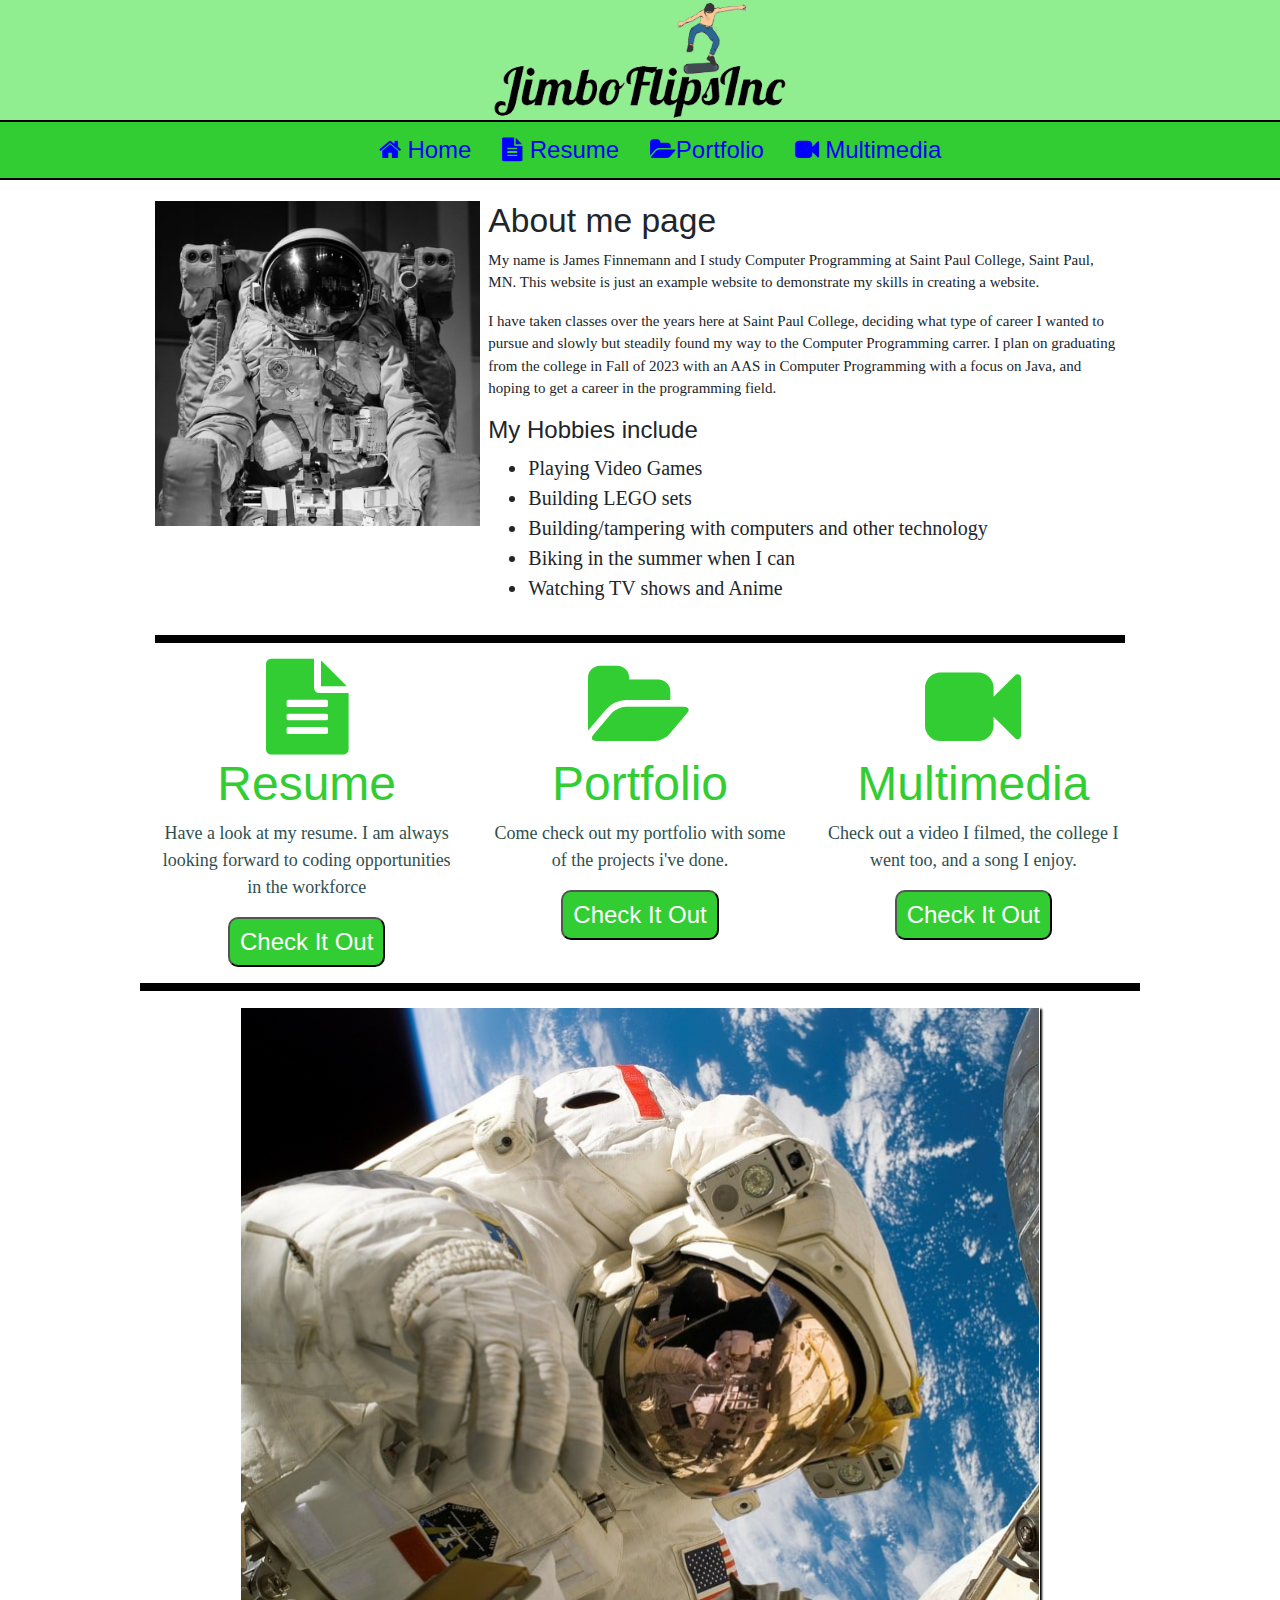
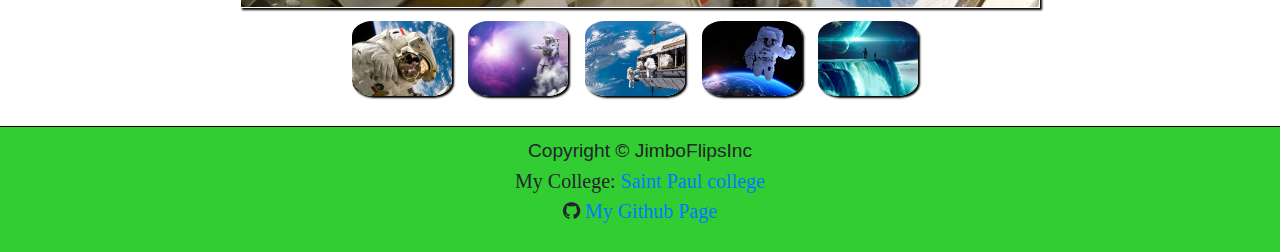
<file: index.html>
<!DOCTYPE html>
<html lang="en">
<head>
	<meta charset="utf-8">
	<meta name="viewport" content="width=device-width, initial-scale=1">
	<title>Portfolio website :: Home</title>
	<meta name="description" content="Home page of my example website.">
	<link rel="stylesheet" href="https://cdnjs.cloudflare.com/ajax/libs/font-awesome/4.7.0/css/font-awesome.min.css">
	<!-- Bootstrap Stylesheet-->
	<link rel="stylesheet" href="https://cdn.jsdelivr.net/npm/bootstrap@4.6.1/dist/css/bootstrap.min.css">
	<link rel="stylesheet" href="style.css">
</head>
<body>
	<header>
		<img src="images/logo.png" height="120" width="300" alt="websites logo">
	</header>
	<nav>
		<ul>
		    <li><a href="index.html"><i class="fa fa-home" aria-hidden="true"></i> Home</a></li>
		    <li><a href="resume.html"><i class="fa fa-file-text" aria-hidden="true"></i> Resume</a></li>
		   	<li><a href="portfolio.html"><i class="fa fa-folder-open" aria-hidden="true"></i>Portfolio</a></li>
		   	<li><a href="multimedia.html"><i class="fa fa-video-camera" aria-hidden="true"></i> Multimedia</a></li>
		</ul>
	</nav>
	<main>
		<div class="container-fluid">
			<div class="row">
				<div class="col-sm-4">
					<img src="images/me.jpg" height="325" width="325" alt="totally me" class="homeimage">
				</div>
				<div class="col-sm-8">
					<div class="about"><h2>About me page</h2>
						<p>My name is James Finnemann and I study Computer Programming at Saint Paul College, Saint Paul, MN. This website is just an example website to demonstrate my skills in creating a website.</p>
						<p>I have taken classes over the years here at Saint Paul College, deciding what type of career I wanted to pursue and slowly but steadily found my way to the Computer Programming carrer. I plan on graduating from the college in Fall of 2023 with an AAS in Computer Programming with a focus on Java, and hoping to get a career in the programming field.</p>
						<h3>My Hobbies include</h3>
						<ul>
							<li>Playing Video Games</li>
							<li>Building LEGO sets</li>
							<li>Building/tampering with computers and other technology</li>
							<li>Biking in the summer when I can</li>
							<li>Watching TV shows and Anime</li>
						</ul>
					</div>
				</div>
			</div>
			<hr>
			<div class="row">
				<div class="col-sm-4">
					<i class="fa fa-file-text" aria-hidden="true"></i>
					<h2>Resume</h2>
					<p>Have a look at my resume. I am always looking forward to coding opportunities in the workforce</p>
					<a href="resume.html">
						<button>Check It Out</button>
					</a>
				</div>
				<div class="col-sm-4">
					<i class="fa fa-folder-open" aria-hidden="true"></i>
					<h2>Portfolio</h2>
					<p>Come check out my portfolio with some of the projects i've done.</p>
					<a href="portfolio.html">
						<button>Check It Out</button>
					</a>
				</div>
				<div class="col-sm-4">
					<i class="fa fa-video-camera" aria-hidden="true"></i>
					<h2>Multimedia</h2>
					<p>Check out a video I filmed, the college I went too, and a song I enjoy.</p>
					<a href="multimedia.html">
						<button>Check It Out</button>
					</a>
				</div>
			</div>
			</div>
			<hr>
			<div class="row">
				<div class="col-sm-12">
					<div class="gallery">
					    <div class="preview">
					        <img id="preview" src="images/me1.jpg" style="display:block;margin:0 auto;" alt="totally me in space"  height="600" width="800"/>
					    </div>
					    <div class="gallery-thumbnails" style="margin:0 auto;text-align:center">
					        <img onclick="document.getElementById('preview').src=document.getElementById('img1').src" id="img1" src="images/me1.jpg" alt="image of totally me in space" />
					        <img onclick="document.getElementById('preview').src= document.getElementById('img2').src;" id="img2" src="images/me2.jpg" alt="image of totally me in space clouds"  />
					        <img onclick="document.getElementById('preview').src = document.getElementById('img3').src;" id="img3" src="images/me3.jpg" alt="image of totally me in space workin' on the station" />
					        <img onclick="document.getElementById('preview').src = document.getElementById('img4').src;" id="img4" src="images/me4.jpg" alt="image of totally me just floatin' in space" />
					        <img onclick="document.getElementById('preview').src = document.getElementById('img5').src;" id="img5" src="images/me5.jpg" alt="image of totally me in space with my bud on the falls"  />
					    </div>
					</div>
				</div>
			</div>
		</div>
	</main>
	<footer>
		Copyright &copy; JimboFlipsInc<br>
		<p>My College: <a href="https://www.saintpaul.edu" target="_blank">Saint Paul college</a><br>
		<i class="fa fa-github" aria-hidden="true"></i>
		<a href="https://github.com/99james9/James-Final-Project/tree/gh-pages" target="_blank">My Github Page</a></p>
	</footer>
	<!--jQuery, Popper, and Bootstrap Javascript files-->
	<script src="https://cdn.jsdelivr.net/npm/jquery@3.6.0/dist/jquery.slim.min.js"></script>
	<script src="https://cdn.jsdelivr.net/npm/popper.js@1.16.1/dist/umd/popper.min.js"></script>
	<script src="https://cdn.jsdelivr.net/npm/bootstrap@4.6.1/dist/js/bootstrap.bundle.min.js"></script>
</body>
</html>
</file>
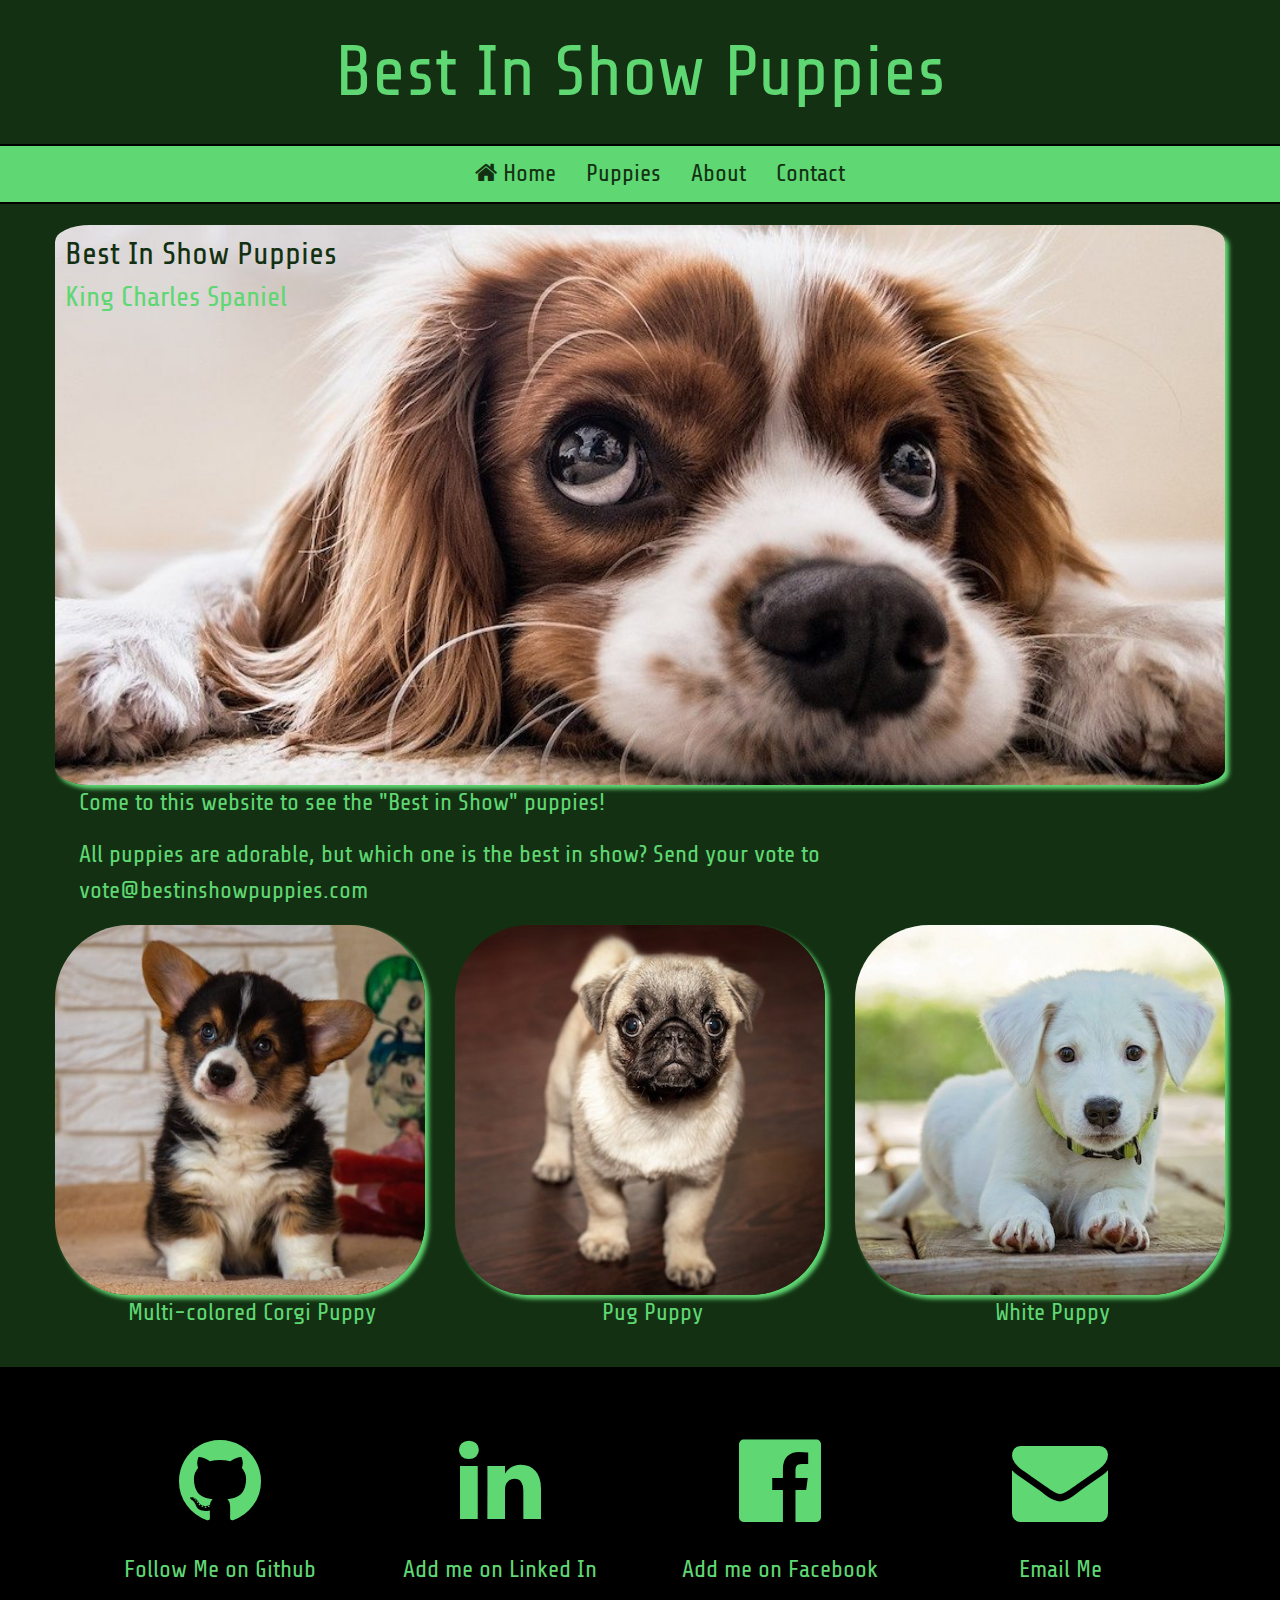
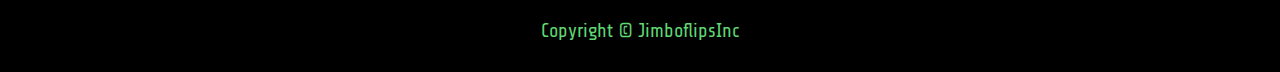
<file: Lab11/index.html>
<!DOCTYPE html>
<html lang="en">
<head>
	<meta charset="utf-8">
	<meta name="viewport" content="width=device-width, initial-scale=1">
	<title>Best in show puppies :: Home</title>
	<meta name="description" content="Home page for best in show puppies">
	<link rel="stylesheet" href="https://cdnjs.cloudflare.com/ajax/libs/font-awesome/4.7.0/css/font-awesome.min.css">
	<!-- Bootstrap Stylesheet-->
	<link rel="stylesheet" href="https://cdn.jsdelivr.net/npm/bootstrap@4.6.1/dist/css/bootstrap.min.css">
	<link rel="stylesheet" href="style.css">
</head>
<body>
	<header>
		<h1>Best In Show Puppies</h1>
	</header>
	<nav>
		<ul>
		    <li><a href="index.html"><i class="fa fa-home" aria-hidden="true"></i> Home</a>
		    <li><a href="index.html"> Puppies</a>
		    <li><a href="index.html"> About</a>
		    <li><a href="index.html"> Contact</a>
		</ul>
	</nav>
	<main>
		<div class="container-fluid">
			<div class="row">
				<div class="col-sm-12">
					<div class="home-hero">
						<h2>Best In Show Puppies</h2>
						<h3>King Charles Spaniel</h3>
					</div>
				</div>
			</div>
			<div class="row">
				<div class="col-sm-12">
					<p>Come to this website to see the "Best in Show" puppies!</p>
					<p>All puppies are adorable, but which one is the best in show? Send your vote to<br>
					<a href="mailto:vote@bestinshowpuppies.com">vote@bestinshowpuppies.com</a></p>
				</div>
			</div>
			<div class="row">
				<div class="col-sm-4">
					<img class="img-fluid" src="puppies/corgi.jpg" alt="multi-colored corgi puppy" height="400" width="400">
					<p>Multi-colored Corgi Puppy</p>
				</div>
				<div class="col-sm-4">
					<img class="img-fluid" src="puppies/pug.jpg" alt="pug puppy" height="400" width="400">
					<p>Pug Puppy</p>
				</div>
				<div class="col-sm-4">
					<img class="img-fluid" src="puppies/white-puppy.jpg" alt="white puppy" height="400" width="400">
					<p>White Puppy</p>
				</div>
			</div>
		</div>
	</main>
	<footer>
		<div class="row icons">
			<div class="col-sm-3">
				<a href="https://github.com/" target="_blank"><i class="fa fa-github" aria-hidden="true"></i>
				<h4>Follow Me on Github</h4></a>
			</div>
			<div class="col-sm-3">
				<a href="https://www.linkedin.com/" target="_blank"><i class="fa fa-linkedin" aria-hidden="true"></i>
				<h4>Add me on Linked In</h4></a>
			</div>
			<div class="col-sm-3">
				<a href="https://www.facebook.com/" target="_blank"><i class="fa fa-facebook-official" aria-hidden="true"></i>
				<h4>Add me on Facebook</h4></a>
			</div>
			<div class="col-sm-3">
				<a href="mailto:vote@bestinshowpuppies.com" target="_blank"><i class="fa fa-envelope" aria-hidden="true"></i>
				<h4>Email Me</h4></a>
			</div>
		</div>
		<small>Copyright &copy; JimboflipsInc<br></small>
	</footer>
	<!--jQuery, Popper, and Bootstrap Javascript files-->
	<script src="https://cdn.jsdelivr.net/npm/jquery@3.6.0/dist/jquery.slim.min.js"></script>
	<script src="https://cdn.jsdelivr.net/npm/popper.js@1.16.1/dist/umd/popper.min.js"></script>
	<script src="https://cdn.jsdelivr.net/npm/bootstrap@4.6.1/dist/js/bootstrap.bundle.min.js"></script>
</body>
</html>
</file>
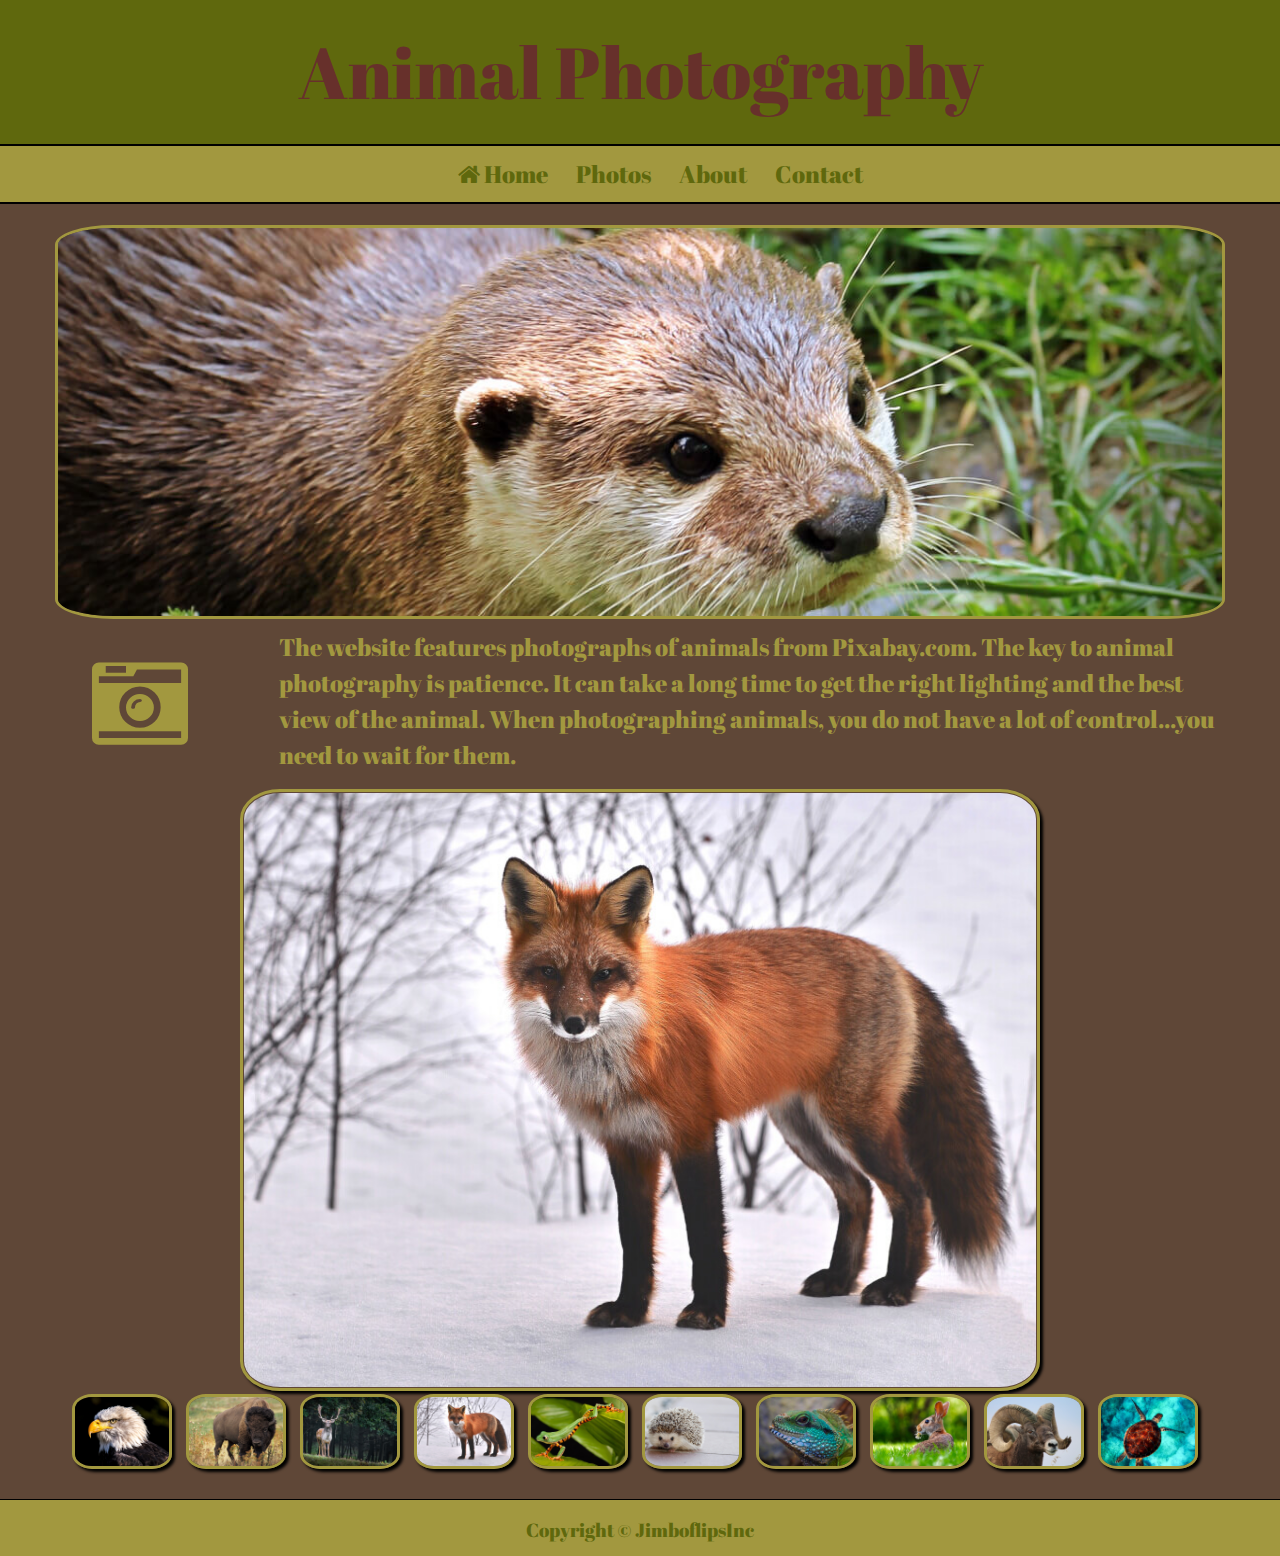
<file: Lab12/index.html>
<!DOCTYPE html>
<html lang="en">
<head>
	<meta charset="utf-8">
	<meta name="viewport" content="width=device-width, initial-scale=1">
	<title>Photo Gallery :: Home</title>
	<meta name="description" content="Home page for the photo gallery">
	<link rel="stylesheet" href="https://cdnjs.cloudflare.com/ajax/libs/font-awesome/4.7.0/css/font-awesome.min.css">
	<!-- Bootstrap Stylesheet-->
	<link rel="stylesheet" href="https://cdn.jsdelivr.net/npm/bootstrap@4.6.1/dist/css/bootstrap.min.css">
	<link rel="stylesheet" href="style.css">
</head>
<body>
	<header>
		<h1>Animal Photography</h1>
	</header>
	<nav>
		<ul>
		    <li><a href="index.html"><i class="fa fa-home" aria-hidden="true"></i> Home</a>
		    <li><a href="index.html"> Photos</a>
		    <li><a href="index.html"> About</a>
		    <li><a href="index.html"> Contact</a>
		</ul>
	</nav>
	<main>
		<div class="container-fluid">
			<div class="row">
				<div class="col-sm-12">
					<img class="img-fluid" src="images/otter.jpg" alt="otter" height="400" width="1200">
				</div>
			</div>
			<div class="row">
				<div class="col-sm-2">
					<i class="fa fa-camera-retro" aria-hidden="true"></i>
				</div>
				<div class="col-sm-10">
					<p>The website features photographs of animals from Pixabay.com. The key to animal photography is patience. It can take a long time to get the right lighting and the best view of the animal. When photographing animals, you do not have a lot of control...you need to wait for them.</p>
				</div>
			</div>
			<div class="row">
				<div class="col-sm-12">
					<div class="gallery">
					    <div class="preview">
					        <img id="preview" src="images/fox.jpg" style="display:block;margin:0 auto;" alt="an image of a fox"  height="600" width="800"/>
					    </div>
					    <div class="gallery-thumbnails" style="margin:0 auto;text-align:center">
					        <img onclick="document.getElementById('preview').src=document.getElementById('img1').src" id="img1" src="images/adler.jpg" alt="image of an adler" />
					        <img onclick="document.getElementById('preview').src= document.getElementById('img2').src;" id="img2" src="images/bison.jpg" alt="image of a bison"  />
					        <img onclick="document.getElementById('preview').src = document.getElementById('img3').src;" id="img3" src="images/deer.jpg" alt="image of a deer" />
					        <img onclick="document.getElementById('preview').src = document.getElementById('img4').src;" id="img4" src="images/fox.jpg" alt="image of a fox" />
					        <img onclick="document.getElementById('preview').src = document.getElementById('img5').src;" id="img5" src="images/frog.jpg" alt="image of a frog"  />
					        <img onclick="document.getElementById('preview').src = document.getElementById('img6').src;" id="img6" src="images/hedgehog.jpg" alt="image of a hedgehog" />
					        <img onclick="document.getElementById('preview').src = document.getElementById('img7').src;" id="img7" src="images/lizard.jpg" alt="image of a lizard" />
					        <img onclick="document.getElementById('preview').src = document.getElementById('img8').src;" id="img8" src="images/rabbit.jpg" alt="image of a rabbit" />
					        <img onclick="document.getElementById('preview').src = document.getElementById('img9').src;" id="img9" src="images/sheep.jpg" alt="image of a sheep" />
					        <img onclick="document.getElementById('preview').src = document.getElementById('img0').src;" id="img0" src="images/turtle.jpg" alt="image of a turtle" />
					    </div>
					</div>
				</div>
			</div>
		</div>
	</main>
	<footer>
		<small>Copyright &copy; JimboflipsInc<br></small>
	</footer>
	<!--jQuery, Popper, and Bootstrap Javascript files-->
	<script src="https://cdn.jsdelivr.net/npm/jquery@3.6.0/dist/jquery.slim.min.js"></script>
	<script src="https://cdn.jsdelivr.net/npm/popper.js@1.16.1/dist/umd/popper.min.js"></script>
	<script src="https://cdn.jsdelivr.net/npm/bootstrap@4.6.1/dist/js/bootstrap.bundle.min.js"></script>
</body>
</html>
</file>
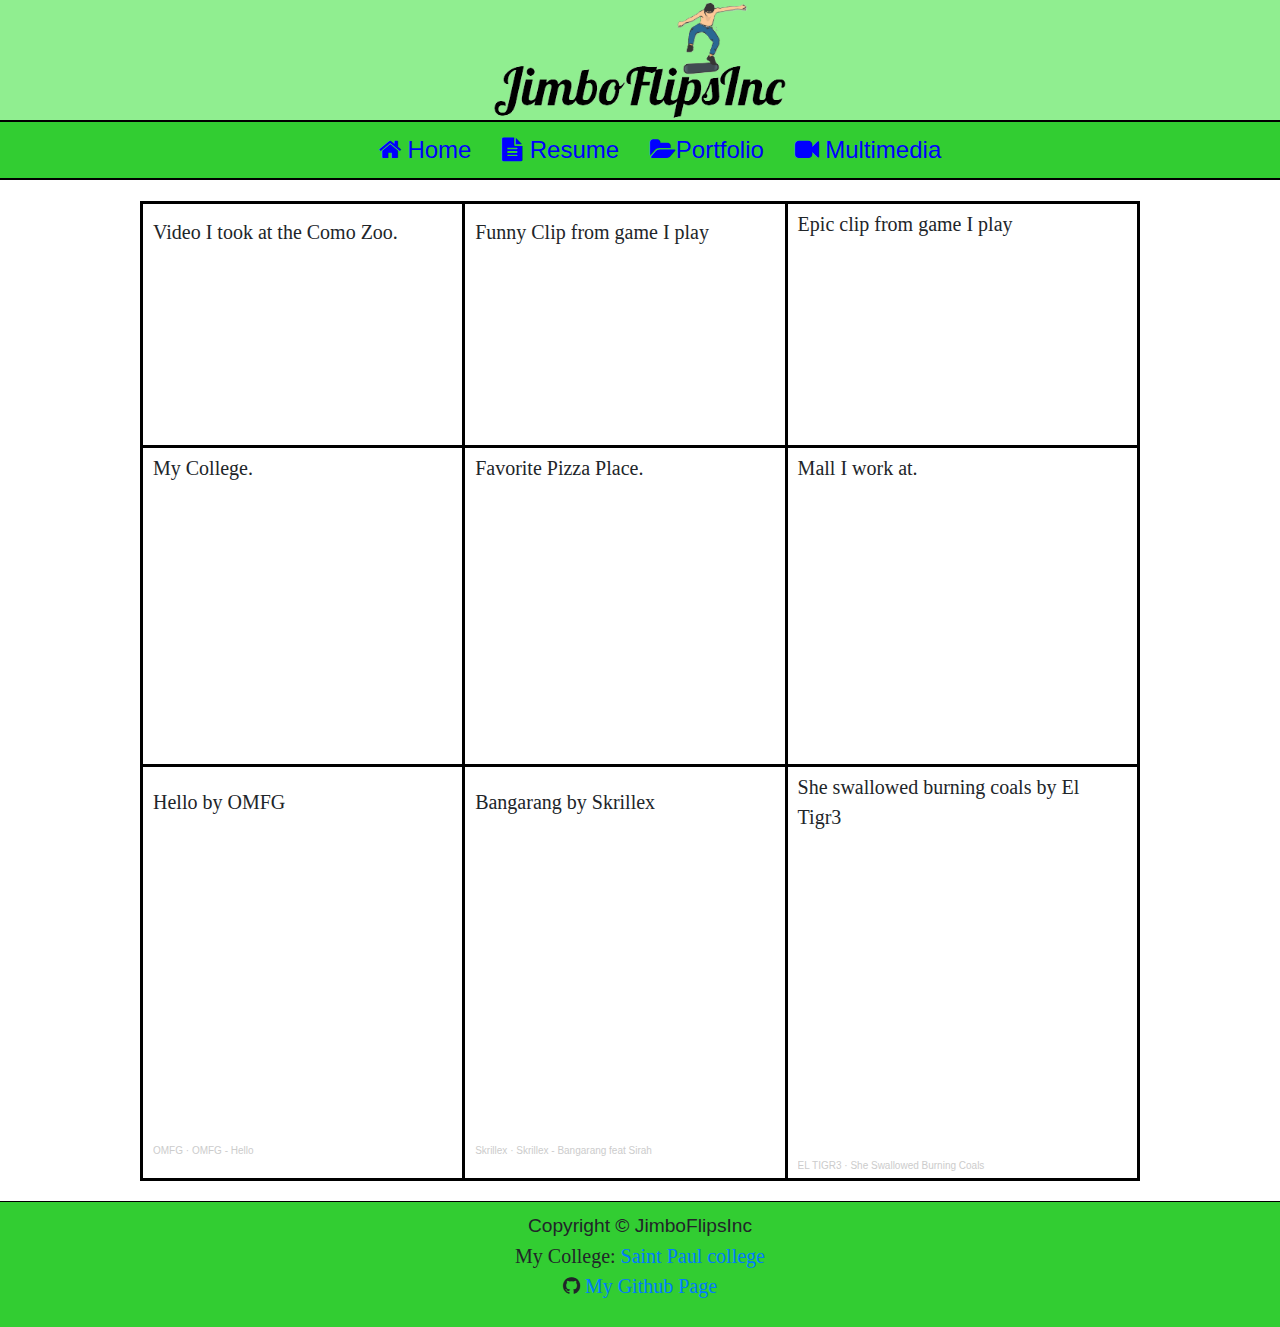
<file: multimedia.html>
<!DOCTYPE html>
<html lang="en">
<head>
	<meta charset="utf-8">
	<meta name="viewport" content="width=device-width, initial-scale=1">
	<title>Portfolio Website :: Multimedia</title>
	<meta name="description" content="Media page of my example website.">
	<link rel="stylesheet" href="https://cdnjs.cloudflare.com/ajax/libs/font-awesome/4.7.0/css/font-awesome.min.css">
	<link rel="stylesheet" href="https://cdn.jsdelivr.net/npm/bootstrap@4.6.1/dist/css/bootstrap.min.css">
	<link rel="stylesheet" href="style.css">
</head>
<body>
	<header>
		<img src="images/logo.png" height="120" width="300" alt="websites logo">
	</header>
	<nav>
		<ul>
		    <li><a href="index.html"><i class="fa fa-home" aria-hidden="true"></i> Home</a></li>
		    <li><a href="resume.html"><i class="fa fa-file-text" aria-hidden="true"></i> Resume</a></li>
		   	<li><a href="portfolio.html"><i class="fa fa-folder-open" aria-hidden="true"></i>Portfolio</a></li>
		   	<li><a href="multimedia.html"><i class="fa fa-video-camera" aria-hidden="true"></i> Multimedia</a></li>
		</ul>
	</nav>
	<main>
		<table>
			<tr>
				<td>
					<p>Video I took at the Como Zoo.</p>
					<div class="video-container">
						<iframe width="560" height="315" src="https://www.youtube.com/embed/qPAlLXJ4AYg" title="YouTube video player" frameborder="0" allow="accelerometer; autoplay; clipboard-write; encrypted-media; gyroscope; picture-in-picture" allowfullscreen></iframe>
					</div>
				</td>
				<td>
					<p>Funny Clip from game I play</p>
					<div class="video-container">
						<iframe width="560" height="315" src="https://www.youtube.com/embed/AgJpYCi--1Y" title="YouTube video player" frameborder="0" allow="accelerometer; autoplay; clipboard-write; encrypted-media; gyroscope; picture-in-picture" allowfullscreen></iframe>
					</div>
				</td>
				<td>
					<p>Epic clip from game I play</p>
					<div class="video-container">
						<iframe width="560" height="315" src="https://www.youtube.com/embed/uFxyQaD-2lM" title="YouTube video player" frameborder="0" allow="accelerometer; autoplay; clipboard-write; encrypted-media; gyroscope; picture-in-picture" allowfullscreen></iframe>
					</div>
				</td>
			</tr>
			<tr>
				<td>
					<p>My College.</p>
					<iframe src="https://www.google.com/maps/embed?pb=!1m18!1m12!1m3!1d2823.7320555295023!2d-93.11344968461225!3d44.9491146790982!2m3!1f0!2f0!3f0!3m2!1i1024!2i768!4f13.1!3m3!1m2!1s0x87f62aa4b9cbd887%3A0xee7598b8b07f1abc!2sSaint%20Paul%20College!5e0!3m2!1sen!2sus!4v1666634182051!5m2!1sen!2sus" width="100%" height="250" style="border:0;" allowfullscreen="" loading="lazy" referrerpolicy="no-referrer-when-downgrade"></iframe>
				</td>
				<td>
					<p>Favorite Pizza Place.</p>
					<iframe src="https://www.google.com/maps/embed?pb=!1m18!1m12!1m3!1d2823.9927574425637!2d-93.10604578445991!3d44.943815179098294!2m3!1f0!2f0!3f0!3m2!1i1024!2i768!4f13.1!3m3!1m2!1s0x87f62ab6caf2d9b5%3A0x2a0d092d902b9898!2sCossetta!5e0!3m2!1sen!2sus!4v1670276906624!5m2!1sen!2sus" width="100%" height="250" style="border:0;" allowfullscreen="" loading="lazy" referrerpolicy="no-referrer-when-downgrade"></iframe>
				</td>
				<td>
					<p>Mall I work at.</p>
					<iframe src="https://www.google.com/maps/embed?pb=!1m18!1m12!1m3!1d2828.364932641258!2d-93.24440348461569!3d44.854865079098545!2m3!1f0!2f0!3f0!3m2!1i1024!2i768!4f13.1!3m3!1m2!1s0x87f62f6c393c612d%3A0xb3c6f1806e78286b!2sMall%20of%20America%C2%AE!5e0!3m2!1sen!2sus!4v1670277206344!5m2!1sen!2sus" width="100%" height="250" style="border:0;" allowfullscreen="" loading="lazy" referrerpolicy="no-referrer-when-downgrade"></iframe>
				</td>
			</tr>
			<tr>
				<td>
					<p>Hello by OMFG</p>
					<iframe width="100%" height="300" scrolling="no" frameborder="no" allow="autoplay" src="https://w.soundcloud.com/player/?url=https%3A//api.soundcloud.com/tracks/178220277&color=%23ff5500&auto_play=false&hide_related=false&show_comments=true&show_user=true&show_reposts=false&show_teaser=true&visual=true"></iframe><div style="font-size: 10px; color: #cccccc;line-break: anywhere;word-break: normal;overflow: hidden;white-space: nowrap;text-overflow: ellipsis; font-family: Interstate,Lucida Grande,Lucida Sans Unicode,Lucida Sans,Garuda,Verdana,Tahoma,sans-serif;font-weight: 100;"><a href="https://soundcloud.com/alexomfg" title="OMFG" target="_blank" style="color: #cccccc; text-decoration: none;">OMFG</a> · <a href="https://soundcloud.com/alexomfg/omfg-hello" title="OMFG - Hello" target="_blank" style="color: #cccccc; text-decoration: none;">OMFG - Hello</a></div>
				</td>
				<td>
					<p>Bangarang by Skrillex</p>
					<iframe width="100%" height="300" scrolling="no" frameborder="no" allow="autoplay" src="https://w.soundcloud.com/player/?url=https%3A//api.soundcloud.com/tracks/45719017&color=%23ff5500&auto_play=false&hide_related=false&show_comments=true&show_user=true&show_reposts=false&show_teaser=true&visual=true"></iframe><div style="font-size: 10px; color: #cccccc;line-break: anywhere;word-break: normal;overflow: hidden;white-space: nowrap;text-overflow: ellipsis; font-family: Interstate,Lucida Grande,Lucida Sans Unicode,Lucida Sans,Garuda,Verdana,Tahoma,sans-serif;font-weight: 100;"><a href="https://soundcloud.com/skrillex" title="Skrillex" target="_blank" style="color: #cccccc; text-decoration: none;">Skrillex</a> · <a href="https://soundcloud.com/skrillex/skrillex-bangarang-feat-sirah" title="Skrillex - Bangarang feat Sirah" target="_blank" style="color: #cccccc; text-decoration: none;">Skrillex - Bangarang feat Sirah</a></div>
				</td>
				<td>
					<p>She swallowed burning coals by El Tigr3</p>
					<iframe width="100%" height="300" scrolling="no" frameborder="no" allow="autoplay" src="https://w.soundcloud.com/player/?url=https%3A//api.soundcloud.com/tracks/69255171&color=%23ff5500&auto_play=false&hide_related=false&show_comments=true&show_user=true&show_reposts=false&show_teaser=true&visual=true"></iframe><div style="font-size: 10px; color: #cccccc;line-break: anywhere;word-break: normal;overflow: hidden;white-space: nowrap;text-overflow: ellipsis; font-family: Interstate,Lucida Grande,Lucida Sans Unicode,Lucida Sans,Garuda,Verdana,Tahoma,sans-serif;font-weight: 100;"><a href="https://soundcloud.com/el-tigr3" title="EL TIGR3" target="_blank" style="color: #cccccc; text-decoration: none;">EL TIGR3</a> · <a href="https://soundcloud.com/el-tigr3/she-swallowed-burning-coals" title="She Swallowed Burning Coals" target="_blank" style="color: #cccccc; text-decoration: none;">She Swallowed Burning Coals</a></div>
				</td>
			</tr>
		</table>
	</main>
	<footer>
		Copyright &copy; JimboFlipsInc<br>
		<p>My College: <a href="https://www.saintpaul.edu" target="_blank">Saint Paul college</a><br>
		<i class="fa fa-github" aria-hidden="true"></i>
		<a href="https://github.com/99james9/James-Final-Project/tree/gh-pages" target="_blank">My Github Page</a></p>
	</footer>
	<!--jQuery, Popper, and Bootstrap Javascript files-->
	<script src="https://cdn.jsdelivr.net/npm/jquery@3.6.0/dist/jquery.slim.min.js"></script>
	<script src="https://cdn.jsdelivr.net/npm/popper.js@1.16.1/dist/umd/popper.min.js"></script>
	<script src="https://cdn.jsdelivr.net/npm/bootstrap@4.6.1/dist/js/bootstrap.bundle.min.js"></script>
</body>
</html>
</file>
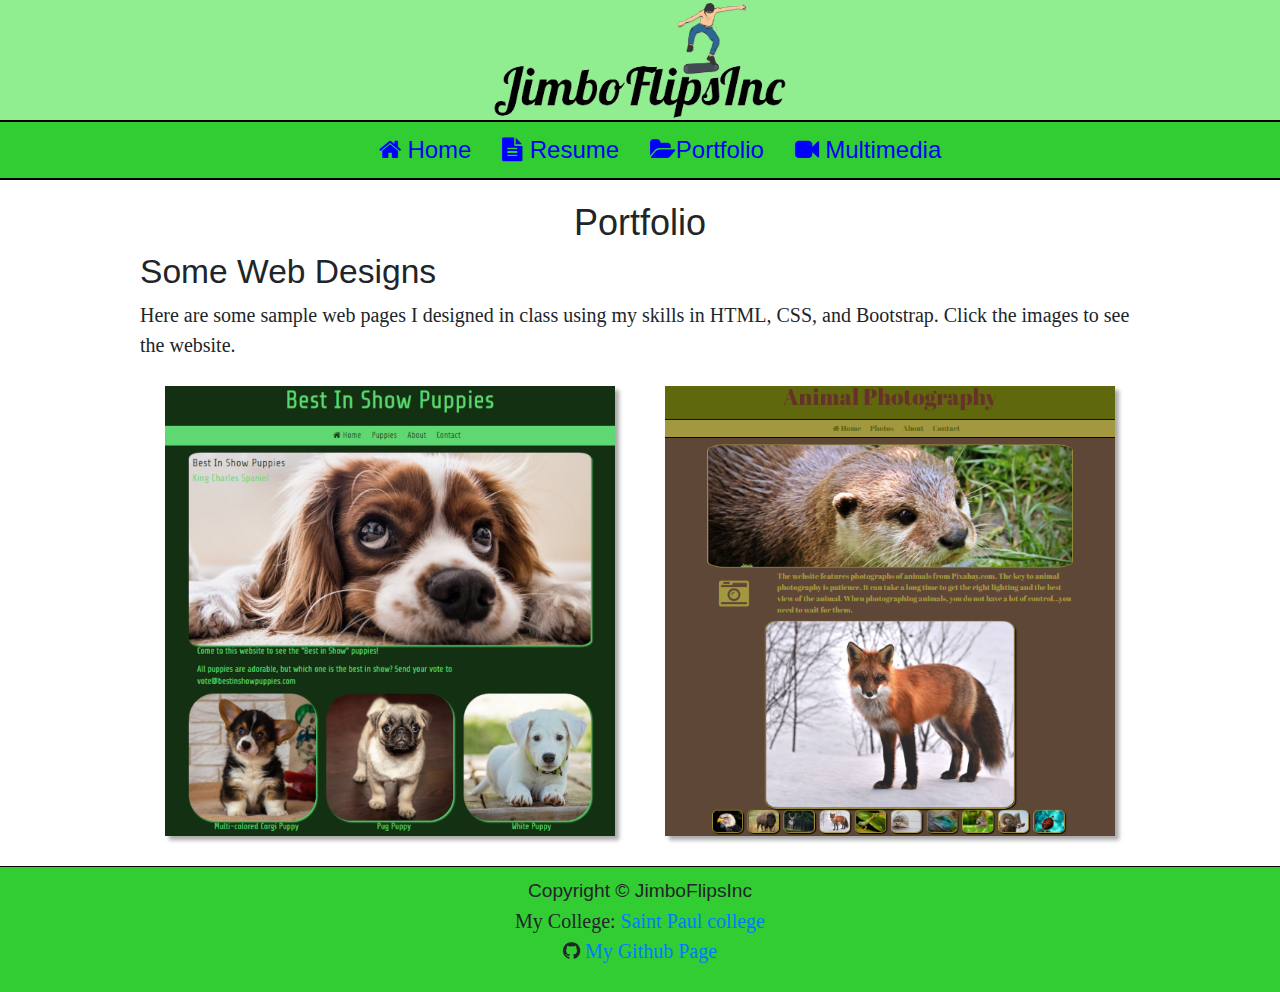
<file: portfolio.html>
<!DOCTYPE html>
<html lang="en">
<head>
	<meta charset="utf-8">
	<meta name="viewport" content="width=device-width, initial-scale=1">
	<title>Portfolio website :: Portfolio</title>
	<meta name="description" content="Home page of my example website.">
	<link rel="stylesheet" href="https://cdnjs.cloudflare.com/ajax/libs/font-awesome/4.7.0/css/font-awesome.min.css">
	<!-- Bootstrap Stylesheet-->
	<link rel="stylesheet" href="https://cdn.jsdelivr.net/npm/bootstrap@4.6.1/dist/css/bootstrap.min.css">
	<link rel="stylesheet" href="style.css">
</head>
<body>
	<header>
		<img src="images/logo.png" height="120" width="300" alt="websites logo">
	</header>
	<nav>
		<ul>
		    <li><a href="index.html"><i class="fa fa-home" aria-hidden="true"></i> Home</a></li>
		    <li><a href="resume.html"><i class="fa fa-file-text" aria-hidden="true"></i> Resume</a></li>
		   	<li><a href="portfolio.html"><i class="fa fa-folder-open" aria-hidden="true"></i>Portfolio</a></li>
		   	<li><a href="multimedia.html"><i class="fa fa-video-camera" aria-hidden="true"></i> Multimedia</a></li>
		</ul>
	</nav>
	<main>
		<h1>Portfolio</h1>
		<h2>Some Web Designs</h2>
		<p>Here are some sample web pages I designed in class using my skills in HTML, CSS, and Bootstrap. Click the images to see the website.</p>
		<div class="container-fluid">
			<div class="row">
				<div class="col-sm-6">
					<a href="https://99james9.github.io/James-Final-Project/Lab11/index.html" target="_blank"><img src="images/puppies.png" height="450" width="450" alt="Puppies website"></a>
				</div>
				<div class="col-sm-6">
					<a href="https://99james9.github.io/James-Final-Project/Lab12/index.html" target="_blank"><img src="images/animal.png" height="450" width="450" alt="Animal website"></a>
				</div>
			</div>
		</div>
	</main>
	<footer>
		Copyright &copy; JimboFlipsInc<br>
		<p>My College: <a href="https://www.saintpaul.edu" target="_blank">Saint Paul college</a><br>
		<i class="fa fa-github" aria-hidden="true"></i>
		<a href="https://github.com/99james9/James-Final-Project/tree/gh-pages" target="_blank">My Github Page</a></p>
	</footer>
	<!--jQuery, Popper, and Bootstrap Javascript files-->
	<script src="https://cdn.jsdelivr.net/npm/jquery@3.6.0/dist/jquery.slim.min.js"></script>
	<script src="https://cdn.jsdelivr.net/npm/popper.js@1.16.1/dist/umd/popper.min.js"></script>
	<script src="https://cdn.jsdelivr.net/npm/bootstrap@4.6.1/dist/js/bootstrap.bundle.min.js"></script>
</body>
</html>
</file>
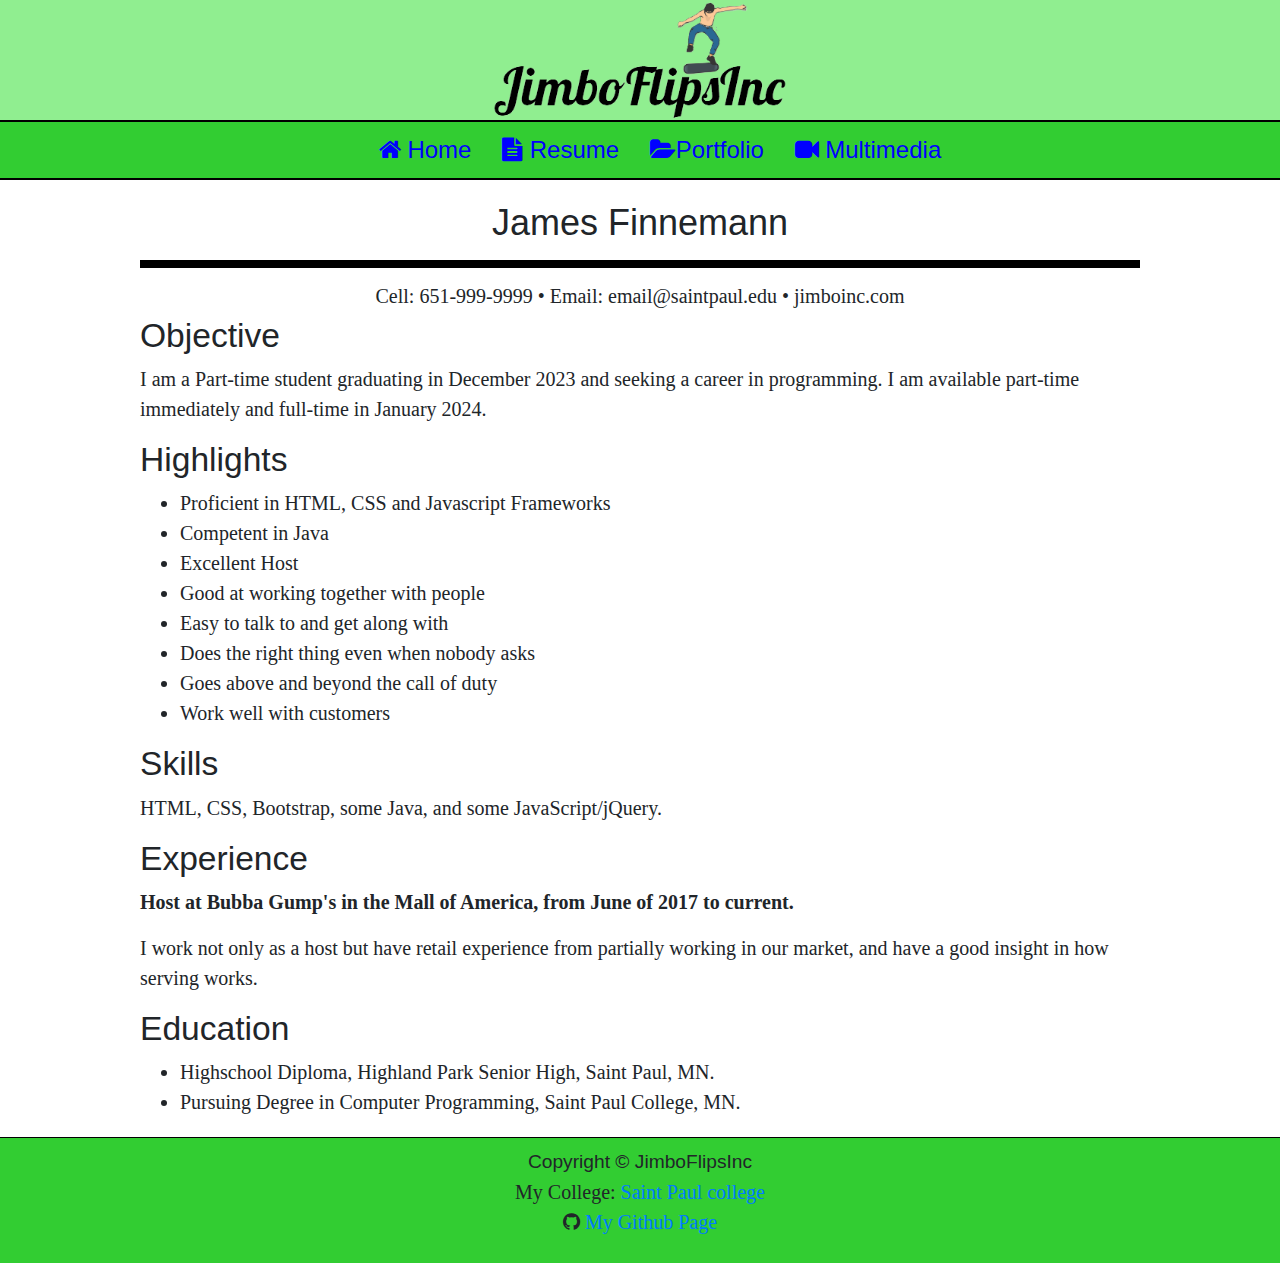
<file: resume.html>
<!DOCTYPE html>
<html lang="en">
<head>
	<meta charset="utf-8">
	<meta name="viewport" content="width=device-width, initial-scale=1">
	<title>Portfolio Website :: Resume</title>
	<meta name="description" content="Resume for my example website.">
	<link rel="stylesheet" href="https://cdnjs.cloudflare.com/ajax/libs/font-awesome/4.7.0/css/font-awesome.min.css">
	<link rel="stylesheet" href="https://cdn.jsdelivr.net/npm/bootstrap@4.6.1/dist/css/bootstrap.min.css">
	<link rel="stylesheet" href="style.css">
</head>
<body>
	<header>
		<img src="images/logo.png" height="120" width="300" alt="websites logo">
	</header>
	<nav>
		<ul>
		    <li><a href="index.html"><i class="fa fa-home" aria-hidden="true"></i> Home</a></li>
		    <li><a href="resume.html"><i class="fa fa-file-text" aria-hidden="true"></i> Resume</a></li>
		   	<li><a href="portfolio.html"><i class="fa fa-folder-open" aria-hidden="true"></i>Portfolio</a></li>
		   	<li><a href="multimedia.html"><i class="fa fa-video-camera" aria-hidden="true"></i> Multimedia</a></li>
		</ul>
	</nav>
	<main>
		<div class="resume"><h4>James Finnemann</h4>
		<hr>
		<h5>Cell: 651-999-9999 • Email: email@saintpaul.edu • jimboinc.com</h5></div>
		<h2>Objective</h2>
		<p>I am a Part-time student graduating in December 2023 and seeking a career in programming. I am available part-time immediately and full-time in January 2024. </p>
		<h2>Highlights</h2>
		<ul>
			<li>Proficient in HTML, CSS and Javascript Frameworks</li>
			<li>Competent in Java</li>
			<li>Excellent Host</li>
			<li>Good at working together with people</li>
			<li>Easy to talk to and get along with</li>
			<li>Does the right thing even when nobody asks</li>
			<li>Goes above and beyond the call of duty</li>
			<li>Work well with customers</li>
		</ul>
		<h2>Skills</h2>
		<p>HTML, CSS, Bootstrap, some Java, and some JavaScript/jQuery.</p>
		<h2>Experience</h2>
		<p><b>Host at Bubba Gump's in the Mall of America, from June of 2017 to current.</b></p> 
		<p>I work not only as a host but have retail experience from partially working in our market, and have a good insight in how serving works.</p>
		<h2>Education</h2>
		<ul>
			<li>Highschool Diploma, Highland Park Senior High, Saint Paul, MN.</li>
			<li>Pursuing Degree in Computer Programming, Saint Paul College, MN.</li>
		</ul>
	</main>
	<footer>
		Copyright &copy; JimboFlipsInc<br>
		<p>My College: <a href="https://www.saintpaul.edu" target="_blank">Saint Paul college</a><br>
		<i class="fa fa-github" aria-hidden="true"></i>
		<a href="https://github.com/99james9/James-Final-Project/tree/gh-pages" target="_blank">My Github Page</a></p>
	</footer>
	<!--jQuery, Popper, and Bootstrap Javascript files-->
	<script src="https://cdn.jsdelivr.net/npm/jquery@3.6.0/dist/jquery.slim.min.js"></script>
	<script src="https://cdn.jsdelivr.net/npm/popper.js@1.16.1/dist/umd/popper.min.js"></script>
	<script src="https://cdn.jsdelivr.net/npm/bootstrap@4.6.1/dist/js/bootstrap.bundle.min.js"></script>
</body>
</html>
</file>
<file: style.css>
{
	box-sizing: border-box;
}
body
{
	font-family: sans-serif;
	font-size: 1.5em;
	margin: 0;
	background-color: white;
}
nav
{
	background-color: limegreen;
	font-size: 1em;
	border-top: 2px solid limegreen;
	border-bottom: 2px solid limegreen;
	list-style-type: none;
	text-align: center;
	border-color: black;
}
nav ul
{
	list-style-type: none;
	margin: 10px;
}
nav li
{
	display: inline;
	padding: .5em;
}
nav a
{
	text-decoration: none;
}
nav a:link
{
  color: blue;
}
nav a:visited
{
  color: purple;
}
nav a:hover
{
  color: red;
}
nav a:active
{
  color: blue;
}
header
{
	margin: 0 auto;
	height: auto;
	width: auto;
	line-height: 200%;
	background-color: lightgreen;
	text-align: center;
	margin: 0 auto;
	display: block;
}
h1
{
	text-align: center;
}
main
{
	max-width: 1000px;
	margin: 20px auto;
	padding-top: .5px;
	display: block;
}
main ul
{
	font-family: initial;
	font-size: 20px;
	display: block;
	overflow: hidden;
}
div
{
	display: block;
}
.resume
{
	text-align: center;
}
h2
{
	font-size: 1.4em;
}
h3
{
	font-size: 1em;
}
h4
{
	font-size: 1.5em;
}
h5
{
	font-family: serif;
	font-size: 20px;
}
p
{
	font-family: initial;
	display: block;
	font-size: 20px;
}
hr
{
	border: 4px solid black;
}
.row .col-sm-4
{
	text-align: center;
	display: block;
}
.row .col-sm-4 i
{
	font-size: 4em;
	color: limegreen;
}
.row .col-sm-4 h2
{
	font-size: 2em;
	color: limegreen;
}
.row .col-sm-4 p
{
	font-size: 18px;
	color: darkslategrey;
}
.row .col-sm-6 img
{
	display: block;
	margin: 10px auto;
	box-shadow: 4px 4px 4px darkgrey;
}
button
{
	background-color: limegreen;
	color: white;
	border-radius: 10px;
	padding: 5px 10px;

}
.about p
{
	font-size: 15px;
}
.col-sm-4
{
	display: block;
}
.col-sm-8
{
	display: block;
}
footer
{
	text-align: center;
	border-top: 1px solid black;
	padding: 10px;
	background-color: limegreen;
	margin-bottom: auto;
	clear: both;
	font-size: .8em;
}
footer a
{
	text-decoration: none;
}
canvas
{
	margin: 0 auto;
	display: block;
	border:1px solid #d3d3d3;
  background-image: url(images/aurora.jpg);
}
.myButton
{
	font-size: 20px;
	text-align: center;
	margin:  10px auto;
	display: block;
}
/*CSS without a media query--applies to all sizes unless overridden*/
h1{
		font-size: 1.5em;
 }
table
{
  border-collapse: collapse;
}
th, td
{
  border: solid black;
  padding: 5px 10px 5px 10px;
}
th
{
  background-color: olive;
  color: white;
}
form
{
	border:  1px solid grey;
	padding: 20px;
	max-width: 400px;
	background-color: whitesmoke;
	margin: 0 auto;
	display: block;
	box-shadow: 3px 3px 3px darkgrey;
}
label
{
	float: left;
	width: 8em;
	padding-right: 1.5em;
	font-size: 20px;
}
input
{
	margin-bottom: 1em;
	display: inline-block;
	border-radius: 5px;
	text-rendering: auto;
}
input[type="submit"]
{
	background-color: white;
}
input[type="reset"]
{
	background-color: white;
}
textarea
{
	height: 100px;
	margin-top: 10px;
}
.video-container {
    overflow: hidden;
    position: relative;
    width: 100%;
}

.video-container::after {
    padding-top: 56.25%;
    display: block;
    content: '';
}

.video-container iframe {
    position: absolute;
    top: 0;
    left: 0;
    width: 100%;
    height: 100%;
}

.gallery .preview img
{
	box-shadow: 2px 2px 2px black;
}
.gallery .gallery-thumbnails
{
	padding-top: 10px;
}
.gallery .gallery-thumbnails img
{
	border-radius: 20%;
	box-shadow: 2px 2px 2px black;
}

.gallery .preview{
    width:100%
    height:auto;
}
.gallery .gallery-thumbnails img {
    width:100px;
    height:75px;
    margin: 3px 10px 10px 0;
}

.gallery .gallery-thumbnails img:hover {
    opacity: .8;
    cursor: pointer;
}

.gallery .preview img#preview {
    padding: 1px;
    max-width: 100%;
    height: auto;
    margin: 0 auto !important;
    display: block !important;
/* CSS Adjustments for Tablets */
@media only screen and (max-width: 1024px) {
	h1{
		font-size: 1.5em;
}
}
/* CSS Adjustments for Smartphones */
@media only screen and (max-width: 768px) {
	h1{
		font-size: 1.5em;
	}
}
</file>
<file: Lab11/style.css>
@import url('https://fonts.googleapis.com/css2?family=Share+Tech&display=swap');

{
	box-sizing: border-box;
}
header
{
	font-size: 2em;
}
body
{
	font-family: 'Share Tech', sans-serif;
	font-size: 1.5em;
	margin: 0;
	background-color: #133112;
	display: block;
}
nav
{
	background-color: #5fd773;
	font-size: 1em;
	border-top: 2px solid #5fd773;
	border-bottom: 2px solid #5fd773;
	list-style-type: none;
	text-align: center;
	border-color: black;
}
.home-hero
{
	background-image: url(puppies/header.jpg);
	background-size: cover;
	background-position: center;
	height: 560px;
	padding: 10px;
	box-shadow: 4px 4px 4px #5fd773;
	border-radius: 3%;
}
.col-sm-12 P, a
{
	color: #5fd773;
}
.col-sm-4 p
{
	text-align: center;
	color: #5fd773;
}
.icons
{
	text-align: center;
	padding: 20px;
	margin: 0 auto;
	font-size: 4em;

}
.img-fluid
{
	border-radius: 20%;
	box-shadow: 4px 4px 4px #5fd773;
}
nav ul
{
	list-style-type: none;
	margin: 10px;
}
nav li
{
	display: inline;
	padding: .5em;
}
nav a
{
	text-decoration: none;
}
nav a:link
{
  color: #133112;
}
nav a:visited
{
  color: #133112;
}
nav a:hover
{
  color: red;
}
nav a:active
{
  color: blue;
}
h1
{
	line-height: 200%;
	background-color: #133112;
	text-align: center;
	margin: 0;
	color: #5fd773;
}
h2
{
	color: #133112;
}
h3
{
	color: #5fd773;
}
h4
{
	display: block;
}
main
{
	max-width: 1200px;
	margin: 20px auto;
	padding-top: .5px;
}
p
{
	padding-left: 1em;
	color: darkblue;
}
footer
{
	text-align: center;
	border-top: 1px solid black;
	padding: 1em 2.5em 1em 2.5em;
	display: block;
	background-color: black;
}
small
{
	color: #5fd773;
}
footer a
{
	text-decoration: none;
}
/*CSS without a media query--applies to all sizes unless overridden*/
h1{
		font-size: 1.5em;
 }
/* CSS Adjustments for Tablets */
@media only screen and (max-width: 1024px) {
	h1{
		font-size: 1.5em;
}
}
/* CSS Adjustments for Smartphones */
@media only screen and (max-width: 768px) {
	h1{
		font-size: 1.5em;
	}
}
</file>
<file: Lab12/style.css>
@import url('https://fonts.googleapis.com/css2?family=Abril+Fatface&display=swap');

{
	box-sizing: border-box;
}
header
{
	font-size: 2em;
}
body
{
	font-family: 'Abril Fatface', cursive;
	font-size: 1.5em;
	margin: 0;
	background-color: #5f4737;
}
nav
{
	background-color: #a2983f;
	font-size: 1em;
	border-top: 2px solid #a2983f;
	border-bottom: 2px solid #a2983f;
	list-style-type: none;
	text-align: center;
	border-color: black;
}
nav ul
{
	list-style-type: none;
	margin: 10px;
}
nav li
{
	display: inline;
	padding: .5em;
}
nav a
{
	text-decoration: none;
}
nav a:link
{
  color: #5f680d;
}
nav a:visited
{
  color: #5f680d;
}
nav a:hover
{
  color: #67302b;
}
nav a:active
{
  color: red;
}
img
{
	border-radius: 5%;
	border: 3px solid #a2983f;
	margin-bottom: 10px;
}
.col-sm-2
{
	color: #a2983f;
	font-size: 4em;
	text-align: center;
}
.gallery .preview img
{
	box-shadow: 3px 3px 3px black;
}
.gallery .gallery-thumbnails img
{
	border-radius: 20%;
	box-shadow: 3px 3px 3px black;
}
h1
{
	line-height: 200%;
	background-color: #5f680d;
	text-align: center;
	margin: 0;
	color: #67302b;
}
h2
{
	color: #a2983f;
}
main
{
	max-width: 1200px;
	margin: 20px auto;
	padding-top: .5px;
}
p
{
	padding-left: 1em;
	color: #a2983f;
}
footer
{
	background-color: #a2983f;
	text-align: center;
	border-top: 1px solid black;
	padding: 10px;
	color: #5f680d;
}
footer a
{
	text-decoration: none;
}
.gallery .preview{
    width:100%
    height:auto;
}
.gallery .gallery-thumbnails img {
    width:100px;
    height:75px;
    margin: 3px 10px 10px 0;
}

.gallery .gallery-thumbnails img:hover {
    opacity: .8;
    cursor: pointer;
}

.gallery .preview img#preview {
    padding: 1px;
    max-width: 100%;
    height: auto;
    margin: 0 auto !important;
    display: block !important;
}
/*CSS without a media query--applies to all sizes unless overridden*/
h1{
		font-size: 1.5em;
 }
/* CSS Adjustments for Tablets */
@media only screen and (max-width: 1024px) {
	h1{
		font-size: 1.5em;
}
}
/* CSS Adjustments for Smartphones */
@media only screen and (max-width: 768px) {
	h1{
		font-size: 1.5em;
	}
}
</file>
